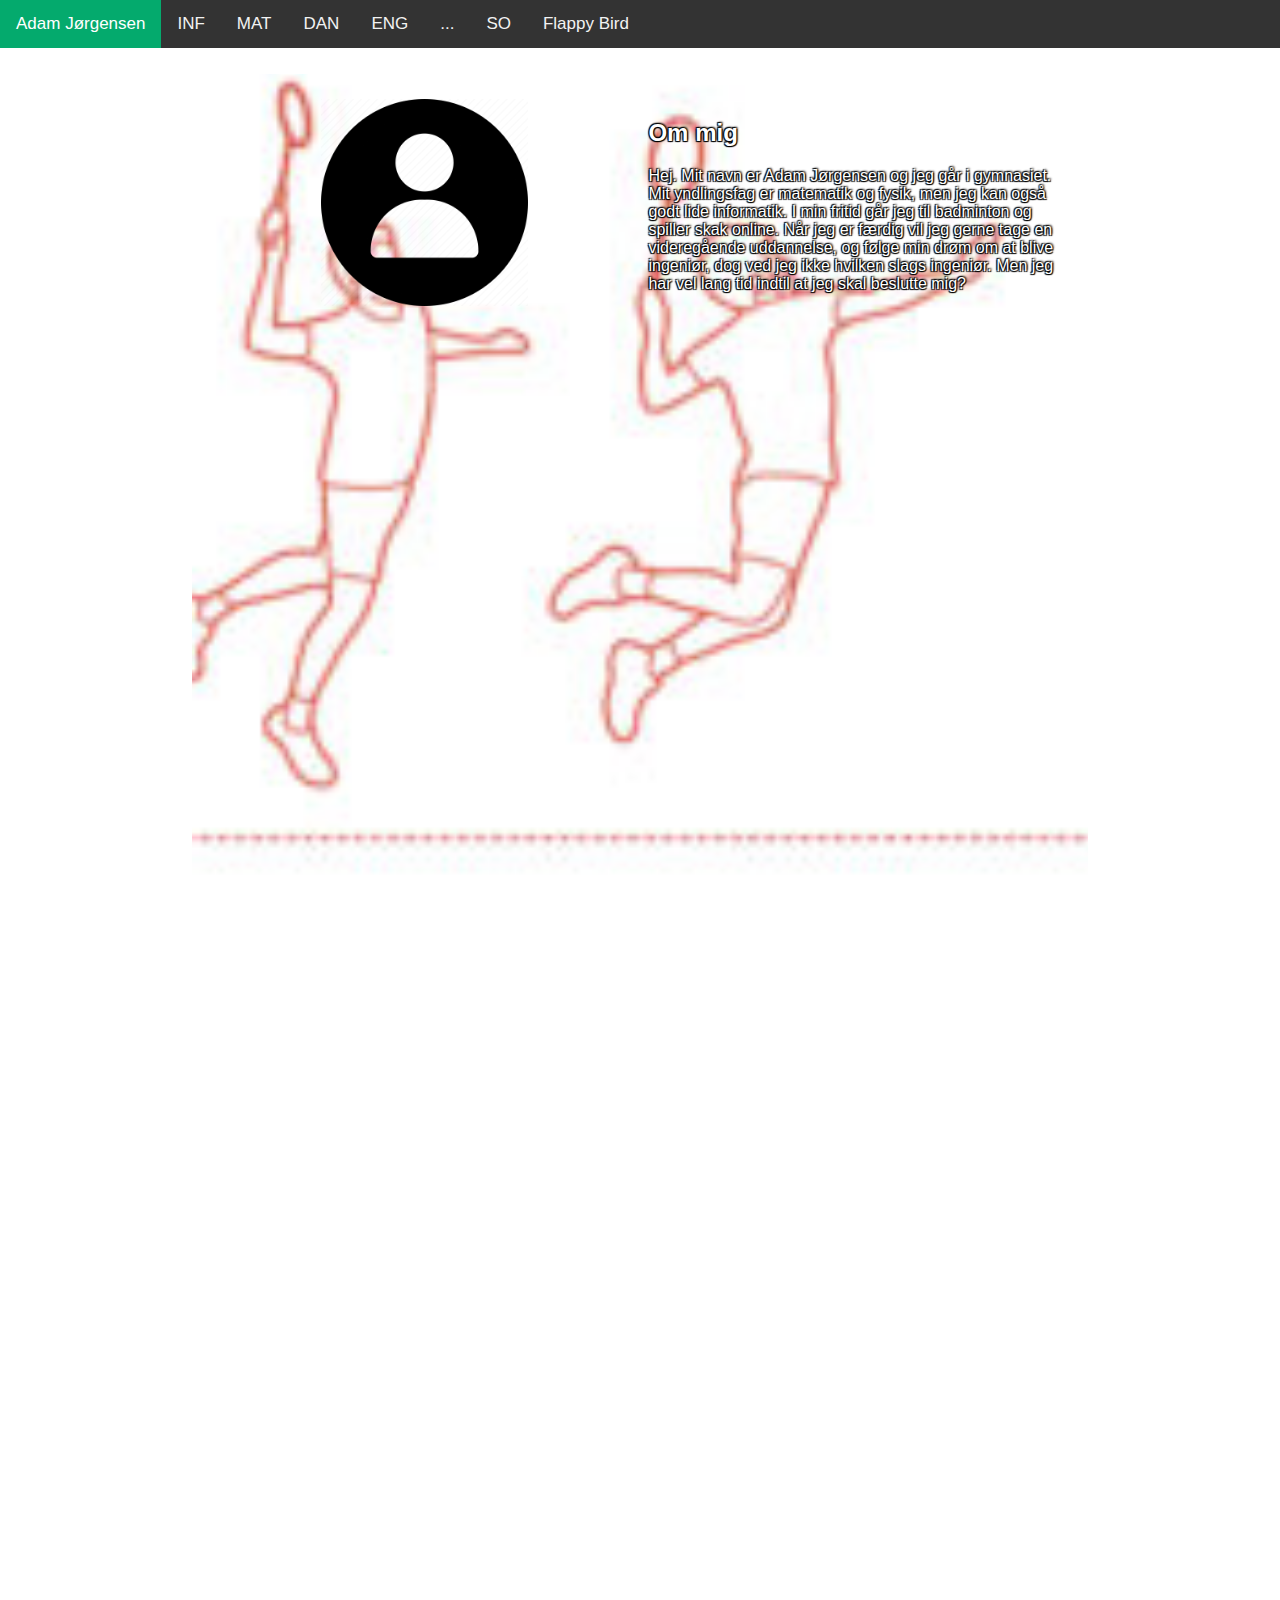
<file: index.html>
<!DOCTYPE html>
<html>
    <head>
        <title>Adam Jørgensens Logbog</title>
        <meta charset="UTF-8">
        <meta name="viewport" content="width=device-width, initial-scale=1">
        <link rel="stylesheet" href="https://cdnjs.cloudflare.com/ajax/libs/font-awesome/4.7.0/css/font-awesome.min.css">
        <link rel="stylesheet" href="style.css"></link>
    </head>

    <!-- Banner HTML 
    <div class="banner">
        <h1>Adam Jørgensen</h1>
    </div> -->

    <body>
        <!-- Navigation bar HTML -->
        <div class="topnav" id="myTopnav">
            <a href="index.html" class="active">Adam Jørgensen</a>
            <a href="informatik.html">INF</a>
            <a href="matematik.html">MAT</a>
            <a href="dansk.html">DAN</a>
            <a href="engelsk.html">ENG</a>
            <a href="dotdotdot.html">...</a>
            <a href="so.html">SO</a>
            <a href="flappybird-clone-main/beginnerversion/index.html">Flappy Bird</a>
            <a href="javascript:void(0);" class="icon" onclick="myFunction()">
              <i class="fa fa-bars"></i>
            </a>
        </div>

        <div class="content">
            <div class="element left">
            <img id="profile-picture" src="images/profile.jpg">
            </div>
            <div class="element right">
            <h2>Om mig</h2>
            <p>
                Hej. Mit navn er Adam Jørgensen og jeg går i gymnasiet. 
                Mit yndlingsfag er matematik og fysik, men jeg kan også godt lide informatik.
                I min fritid går jeg til badminton og spiller skak online.
                Når jeg er færdig vil jeg gerne tage en videregående uddannelse,
                og følge min drøm om at blive ingeniør, dog ved jeg ikke hvilken slags ingeniør.
                Men jeg har vel lang tid indtil at jeg skal beslutte mig?
            </p>
            </div>
        </div>
        

        <script src="script.js"></script>
    </body>
</html>
</file>
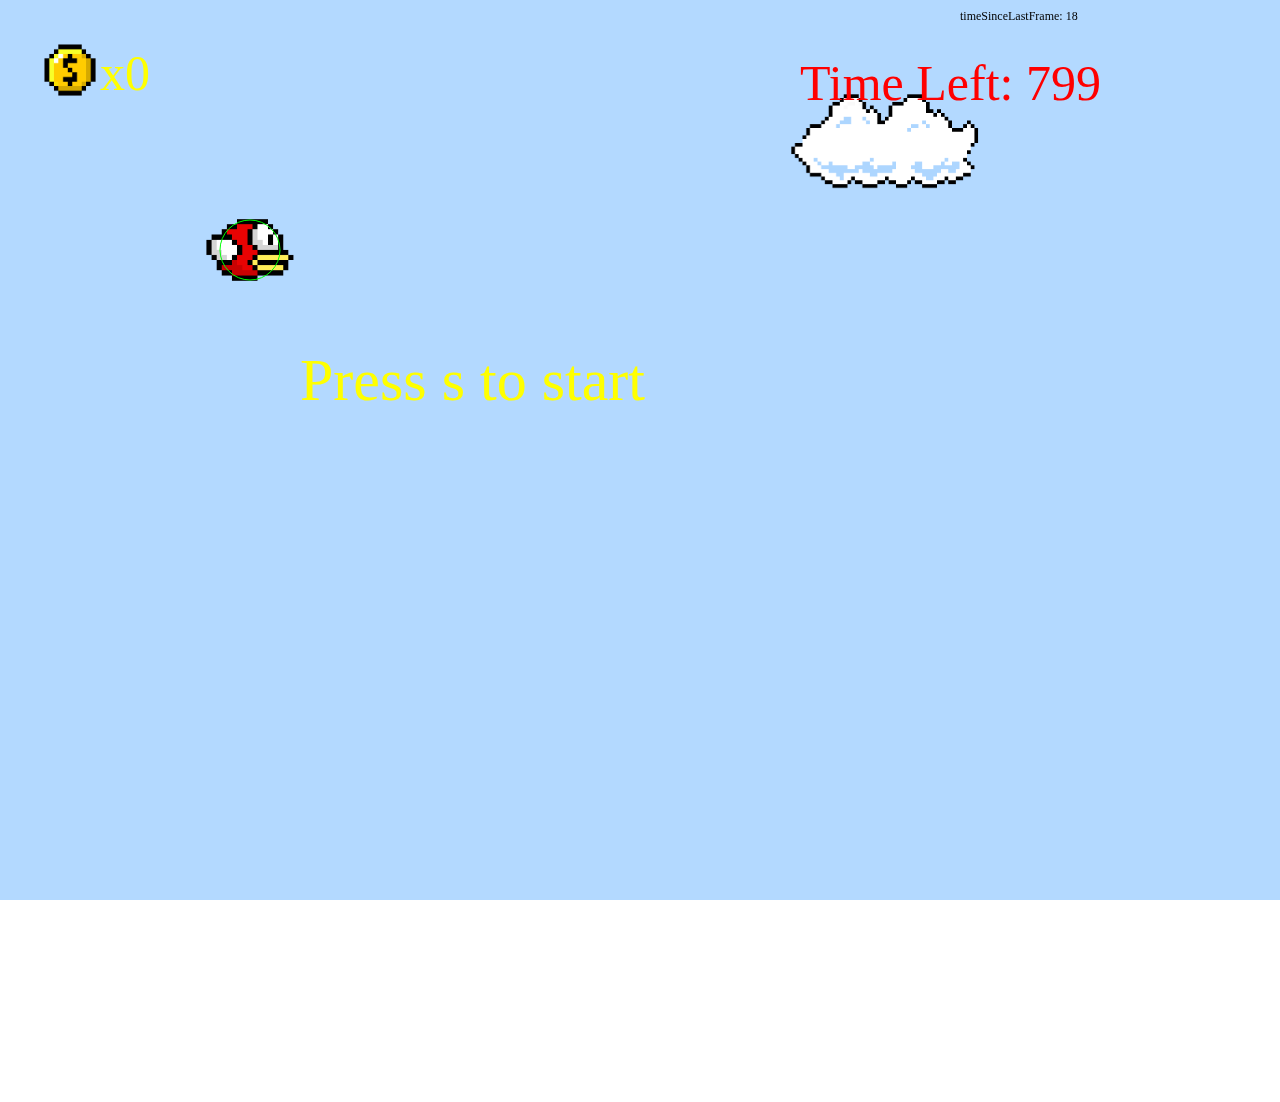
<file: flappybird-clone-main/beginnerversion/index.html>
<!DOCTYPE html>
<html>
    <head>
        <title>Flappy Bird Beginner Version</title>
        <meta charset="UTF-8">
        <link rel="stylesheet" href="../assets/style.css">
    </head>
    <body>
        <script src="../assets/helpers.js"></script>
        <script src="input.js"></script>
        <script src="setup.js"></script>  
        <script src="update.js"></script>   
        
        <a href="../../index.html">Tilbage</a>
    </body>
</html>
</file>
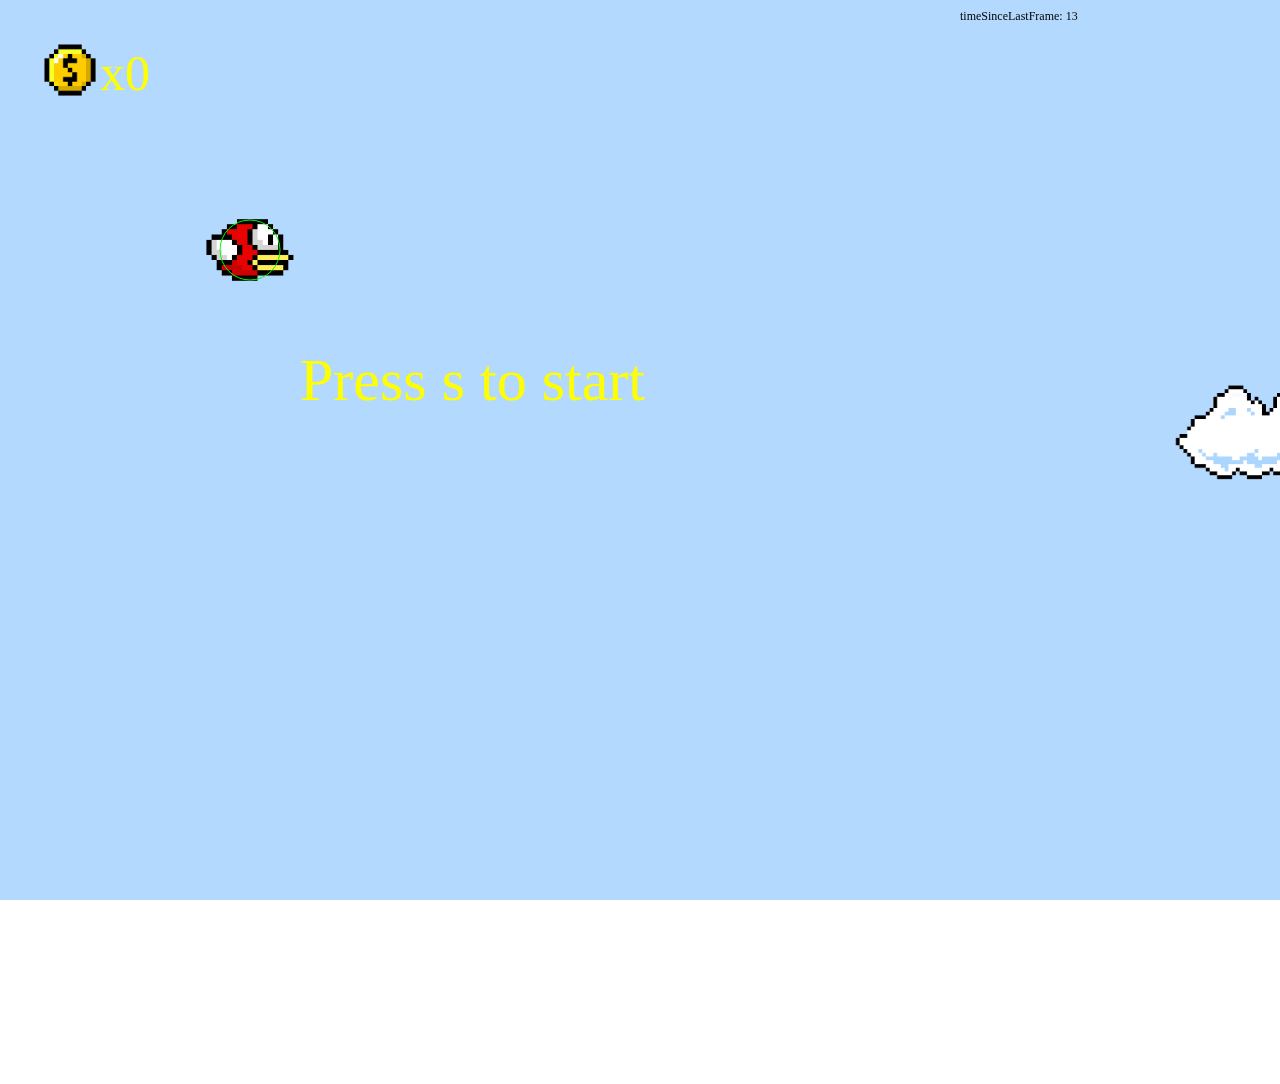
<file: flappybird-clone-main/intermediateversion/index.html>
<!DOCTYPE html>
<html>
    <head>
        <title>Flappy Bird Intermediate Version</title>
        <meta charset="UTF-8"> 
        <link rel="stylesheet" href="../assets/style.css">
    </head>
    <body>
        <script src="../assets/helpers.js"></script>
        <script src="gameobject.js"></script>
        <script src="cloud.js"></script>
        <script src="fireball.js"></script>
        <script src="coin.js"></script>
        <script src="textobject.js"></script>
        <script src="score.js"></script>
        <script src="bird.js"></script>
        <script src="input.js"></script>
        <script src="setup.js"></script>
        <script src="update.js"></script>

        
    </body>
</html>
</file>
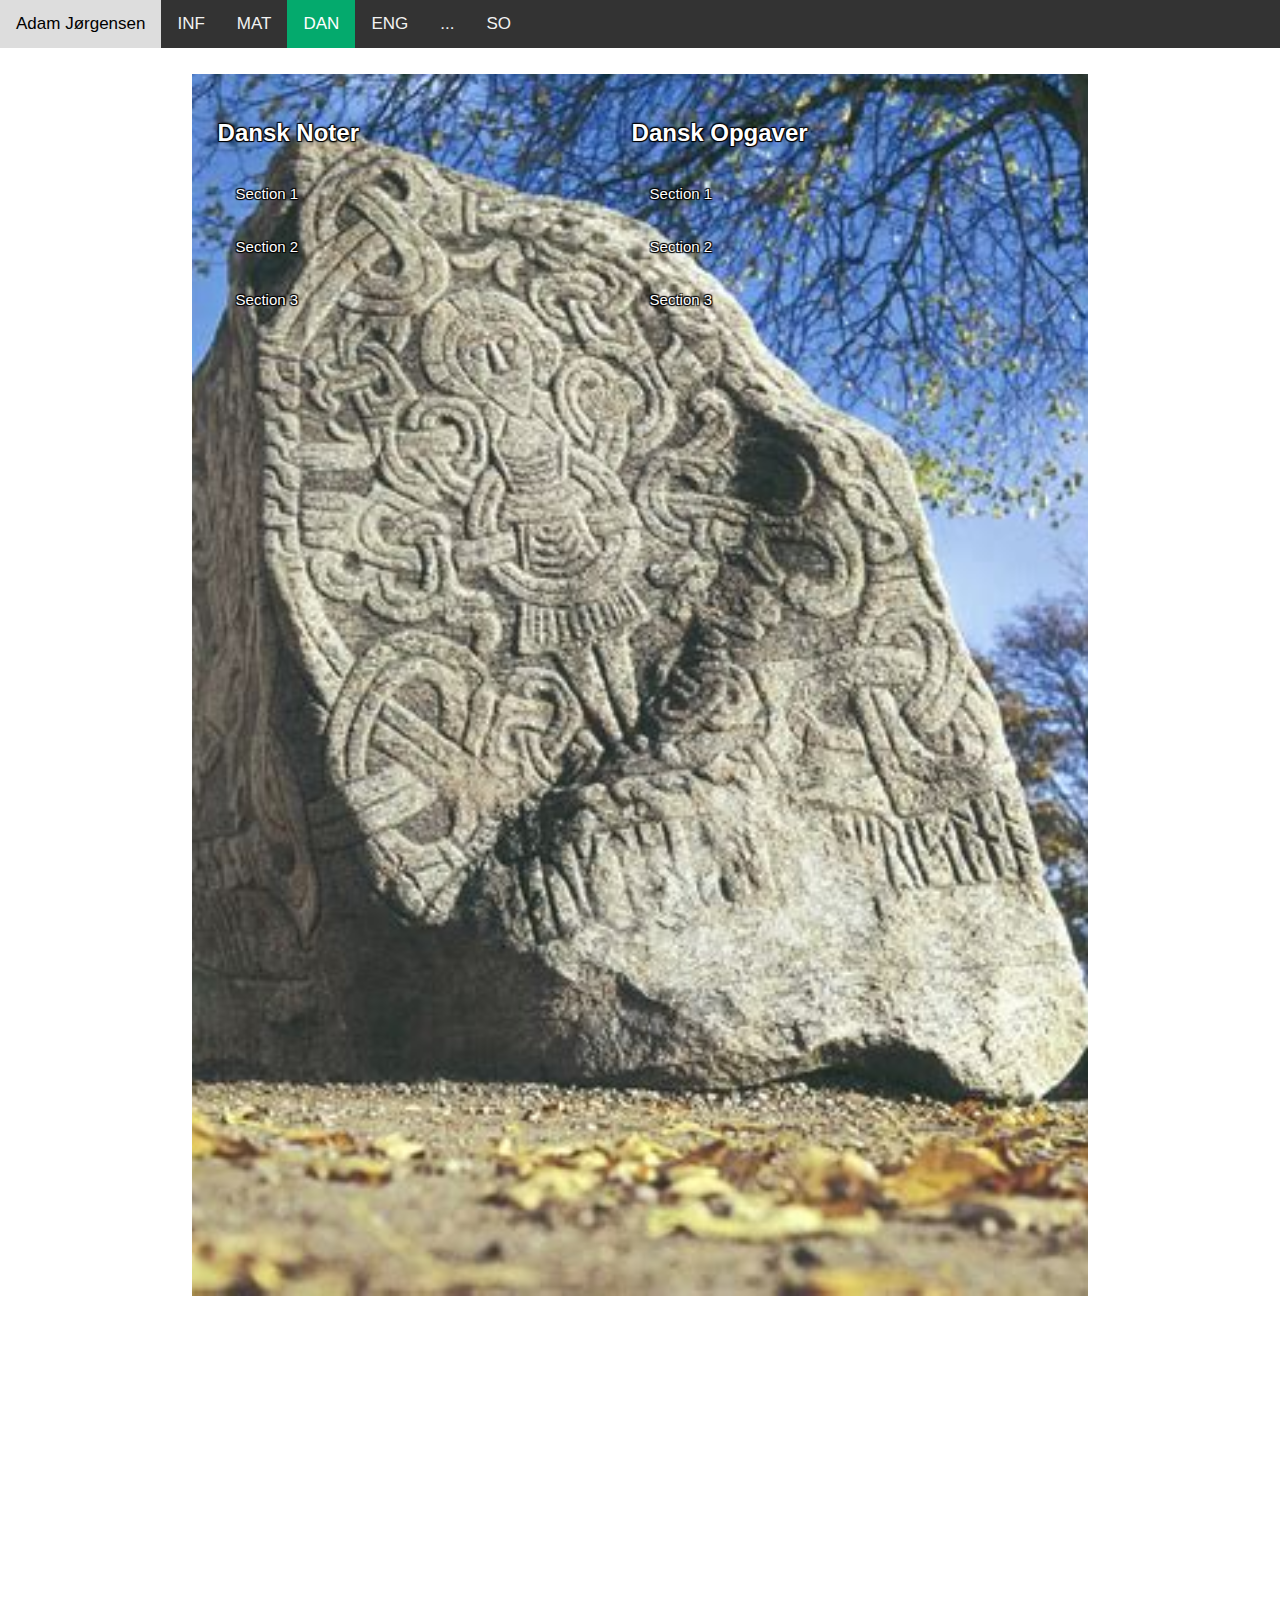
<file: dansk.html>
<!DOCTYPE html>
<html>
    <head>
        <title>Adam Jørgensens Logbog</title>
        <meta charset="UTF-8">
        <meta name="viewport" content="width=device-width, initial-scale=1">
        <link rel="stylesheet" href="https://cdnjs.cloudflare.com/ajax/libs/font-awesome/4.7.0/css/font-awesome.min.css">
        <link rel="stylesheet" href="style.css"></link>
    </head>
    <body>
        <!-- Navigation bar HTML -->
        <div class="topnav" id="myTopnav">
            <a href="index.html">Adam Jørgensen</a>
            <a href="informatik.html">INF</a>
            <a href="matematik.html">MAT</a>
            <a href="dansk.html" class="active">DAN</a>
            <a href="engelsk.html">ENG</a>
            <a href="dotdotdot.html">...</a>
            <a href="so.html">SO</a>
            <a href="javascript:void(0);" class="icon" onclick="myFunction()">
              <i class="fa fa-bars"></i>
            </a>
        </div>

        <!-- Accordion HTML -->
        <div class="content" id="dansk">
            <div class="element left">
                <h2>Dansk Noter</h2>
                <button class="accordion">Section 1</button>
                <div class="panel">
                <p>Lorem ipsum dolor sit amet, consectetur adipisicing elit, sed do eiusmod tempor incididunt ut labore et dolore magna aliqua. Ut enim ad minim veniam, quis nostrud exercitation ullamco laboris nisi ut aliquip ex ea commodo consequat.</p>
                </div>

                <button class="accordion">Section 2</button>
                <div class="panel">
                <p>Lorem ipsum dolor sit amet, consectetur adipisicing elit, sed do eiusmod tempor incididunt ut labore et dolore magna aliqua. Ut enim ad minim veniam, quis nostrud exercitation ullamco laboris nisi ut aliquip ex ea commodo consequat.</p>
                </div>

                <button class="accordion">Section 3</button>
                <div class="panel">
                <p>Lorem ipsum dolor sit amet, consectetur adipisicing elit, sed do eiusmod tempor incididunt ut labore et dolore magna aliqua. Ut enim ad minim veniam, quis nostrud exercitation ullamco laboris nisi ut aliquip ex ea commodo consequat.</p>
                </div>
            </div>

            <div class="element left">
                <h2>Dansk Opgaver</h2>
                <button class="accordion">Section 1</button>
                <div class="panel">
                <p>Lorem ipsum dolor sit amet, consectetur adipisicing elit, sed do eiusmod tempor incididunt ut labore et dolore magna aliqua. Ut enim ad minim veniam, quis nostrud exercitation ullamco laboris nisi ut aliquip ex ea commodo consequat.</p>
                </div>

                <button class="accordion">Section 2</button>
                <div class="panel">
                <p>Lorem ipsum dolor sit amet, consectetur adipisicing elit, sed do eiusmod tempor incididunt ut labore et dolore magna aliqua. Ut enim ad minim veniam, quis nostrud exercitation ullamco laboris nisi ut aliquip ex ea commodo consequat.</p>
                </div>

                <button class="accordion">Section 3</button>
                <div class="panel">
                <p>Lorem ipsum dolor sit amet, consectetur adipisicing elit, sed do eiusmod tempor incididunt ut labore et dolore magna aliqua. Ut enim ad minim veniam, quis nostrud exercitation ullamco laboris nisi ut aliquip ex ea commodo consequat.</p>
                </div>
            </div>

        </div>
        <script src="script.js"></script>
    </body>
</html>
</file>
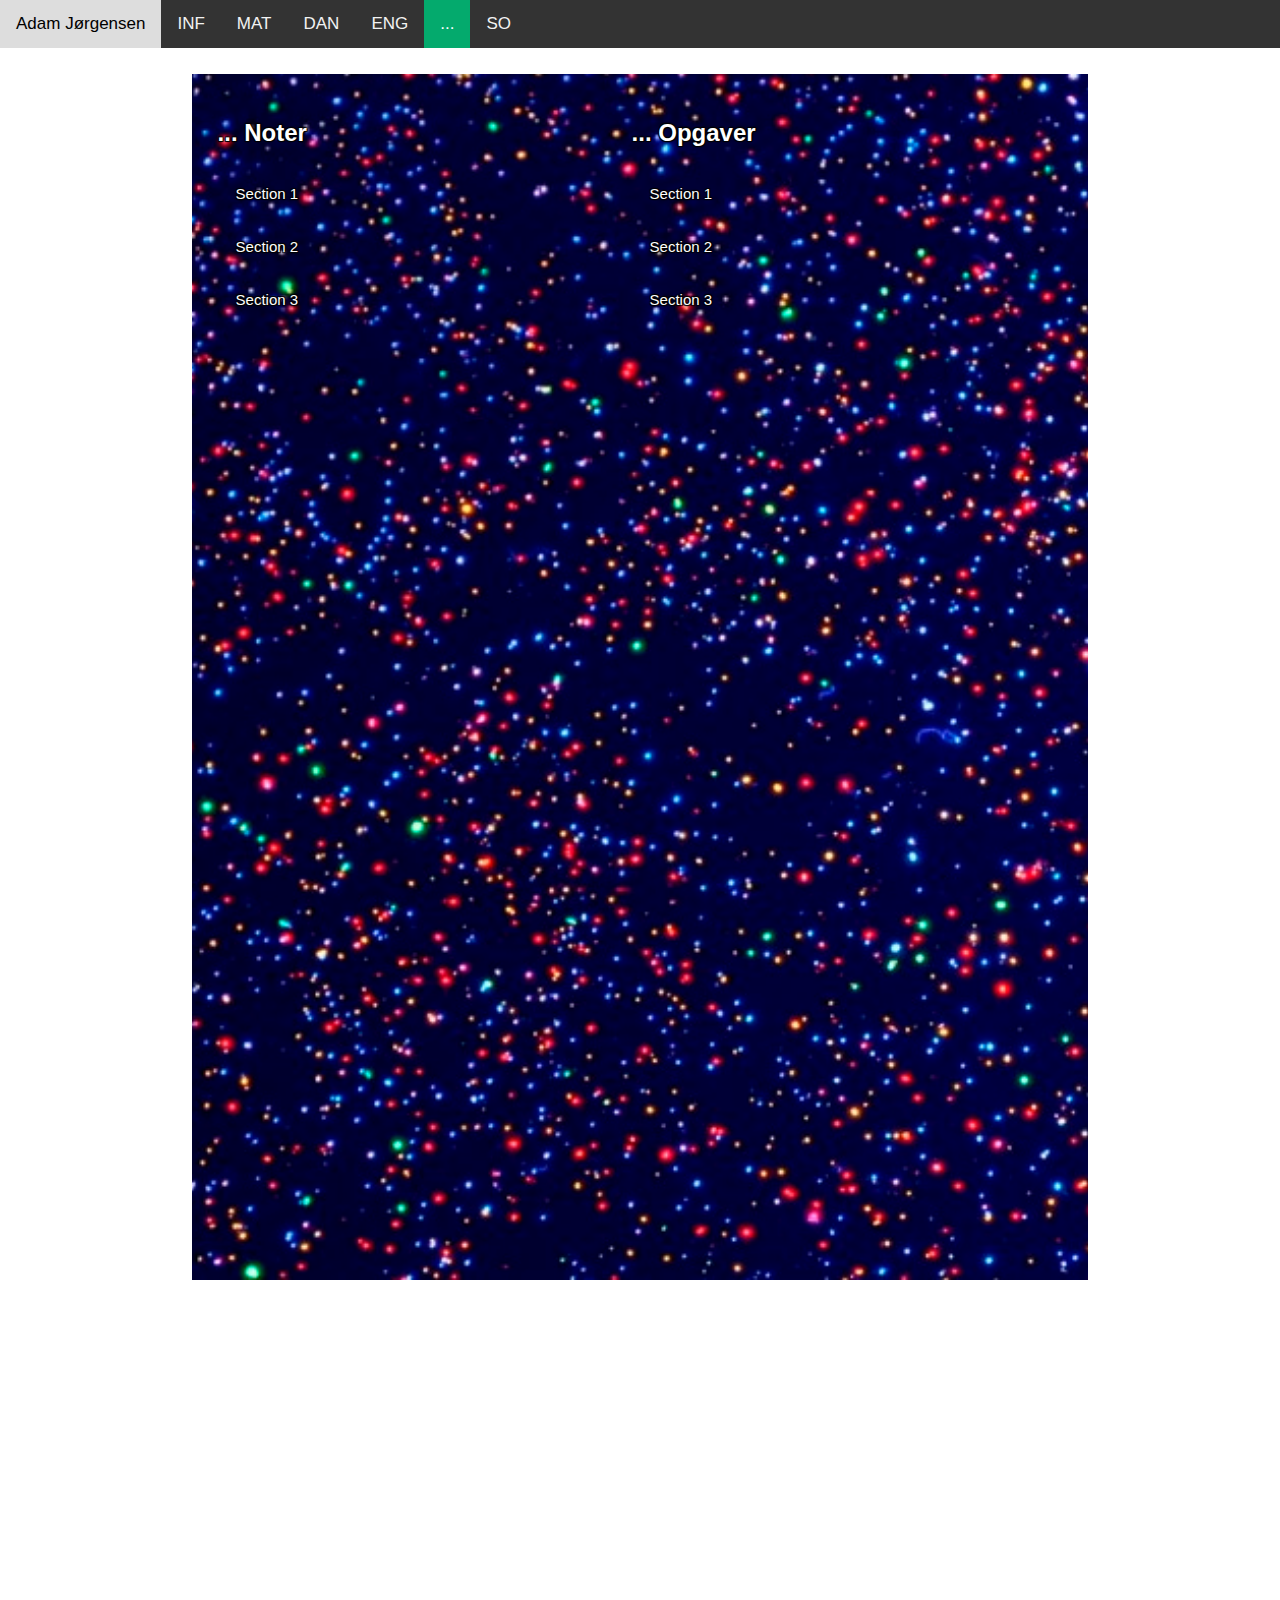
<file: dotdotdot.html>
<!DOCTYPE html>
<html>
    <head>
        <title>Adam Jørgensens Logbog</title>
        <meta charset="UTF-8">
        <meta name="viewport" content="width=device-width, initial-scale=1">
        <link rel="stylesheet" href="https://cdnjs.cloudflare.com/ajax/libs/font-awesome/4.7.0/css/font-awesome.min.css">
        <link rel="stylesheet" href="style.css"></link>
    </head>
    <body>
        <!-- Navigation bar HTML -->
        <div class="topnav" id="myTopnav">
            <a href="index.html">Adam Jørgensen</a>
            <a href="informatik.html">INF</a>
            <a href="matematik.html">MAT</a>
            <a href="dansk.html">DAN</a>
            <a href="engelsk.html">ENG</a>
            <a href="dotdotdot.html" class="active">...</a>
            <a href="so.html">SO</a>
            <a href="javascript:void(0);" class="icon" onclick="myFunction()">
              <i class="fa fa-bars"></i>
            </a>
        </div>

        <!-- Accordion HTML -->
        <div class="content" id="dotdotdot">
            <div class="element left">
                <h2>... Noter</h2>
                <button class="accordion">Section 1</button>
                <div class="panel">
                <p>Lorem ipsum dolor sit amet, consectetur adipisicing elit, sed do eiusmod tempor incididunt ut labore et dolore magna aliqua. Ut enim ad minim veniam, quis nostrud exercitation ullamco laboris nisi ut aliquip ex ea commodo consequat.</p>
                </div>

                <button class="accordion">Section 2</button>
                <div class="panel">
                <p>Lorem ipsum dolor sit amet, consectetur adipisicing elit, sed do eiusmod tempor incididunt ut labore et dolore magna aliqua. Ut enim ad minim veniam, quis nostrud exercitation ullamco laboris nisi ut aliquip ex ea commodo consequat.</p>
                </div>

                <button class="accordion">Section 3</button>
                <div class="panel">
                <p>Lorem ipsum dolor sit amet, consectetur adipisicing elit, sed do eiusmod tempor incididunt ut labore et dolore magna aliqua. Ut enim ad minim veniam, quis nostrud exercitation ullamco laboris nisi ut aliquip ex ea commodo consequat.</p>
                </div>
            </div>

            <div class="element left">
                <h2>... Opgaver</h2>
                <button class="accordion">Section 1</button>
                <div class="panel">
                <p>Lorem ipsum dolor sit amet, consectetur adipisicing elit, sed do eiusmod tempor incididunt ut labore et dolore magna aliqua. Ut enim ad minim veniam, quis nostrud exercitation ullamco laboris nisi ut aliquip ex ea commodo consequat.</p>
                </div>

                <button class="accordion">Section 2</button>
                <div class="panel">
                <p>Lorem ipsum dolor sit amet, consectetur adipisicing elit, sed do eiusmod tempor incididunt ut labore et dolore magna aliqua. Ut enim ad minim veniam, quis nostrud exercitation ullamco laboris nisi ut aliquip ex ea commodo consequat.</p>
                </div>

                <button class="accordion">Section 3</button>
                <div class="panel">
                <p>Lorem ipsum dolor sit amet, consectetur adipisicing elit, sed do eiusmod tempor incididunt ut labore et dolore magna aliqua. Ut enim ad minim veniam, quis nostrud exercitation ullamco laboris nisi ut aliquip ex ea commodo consequat.</p>
                </div>
            </div>

        </div>
        <script src="script.js"></script>
    </body>
</html>
</file>
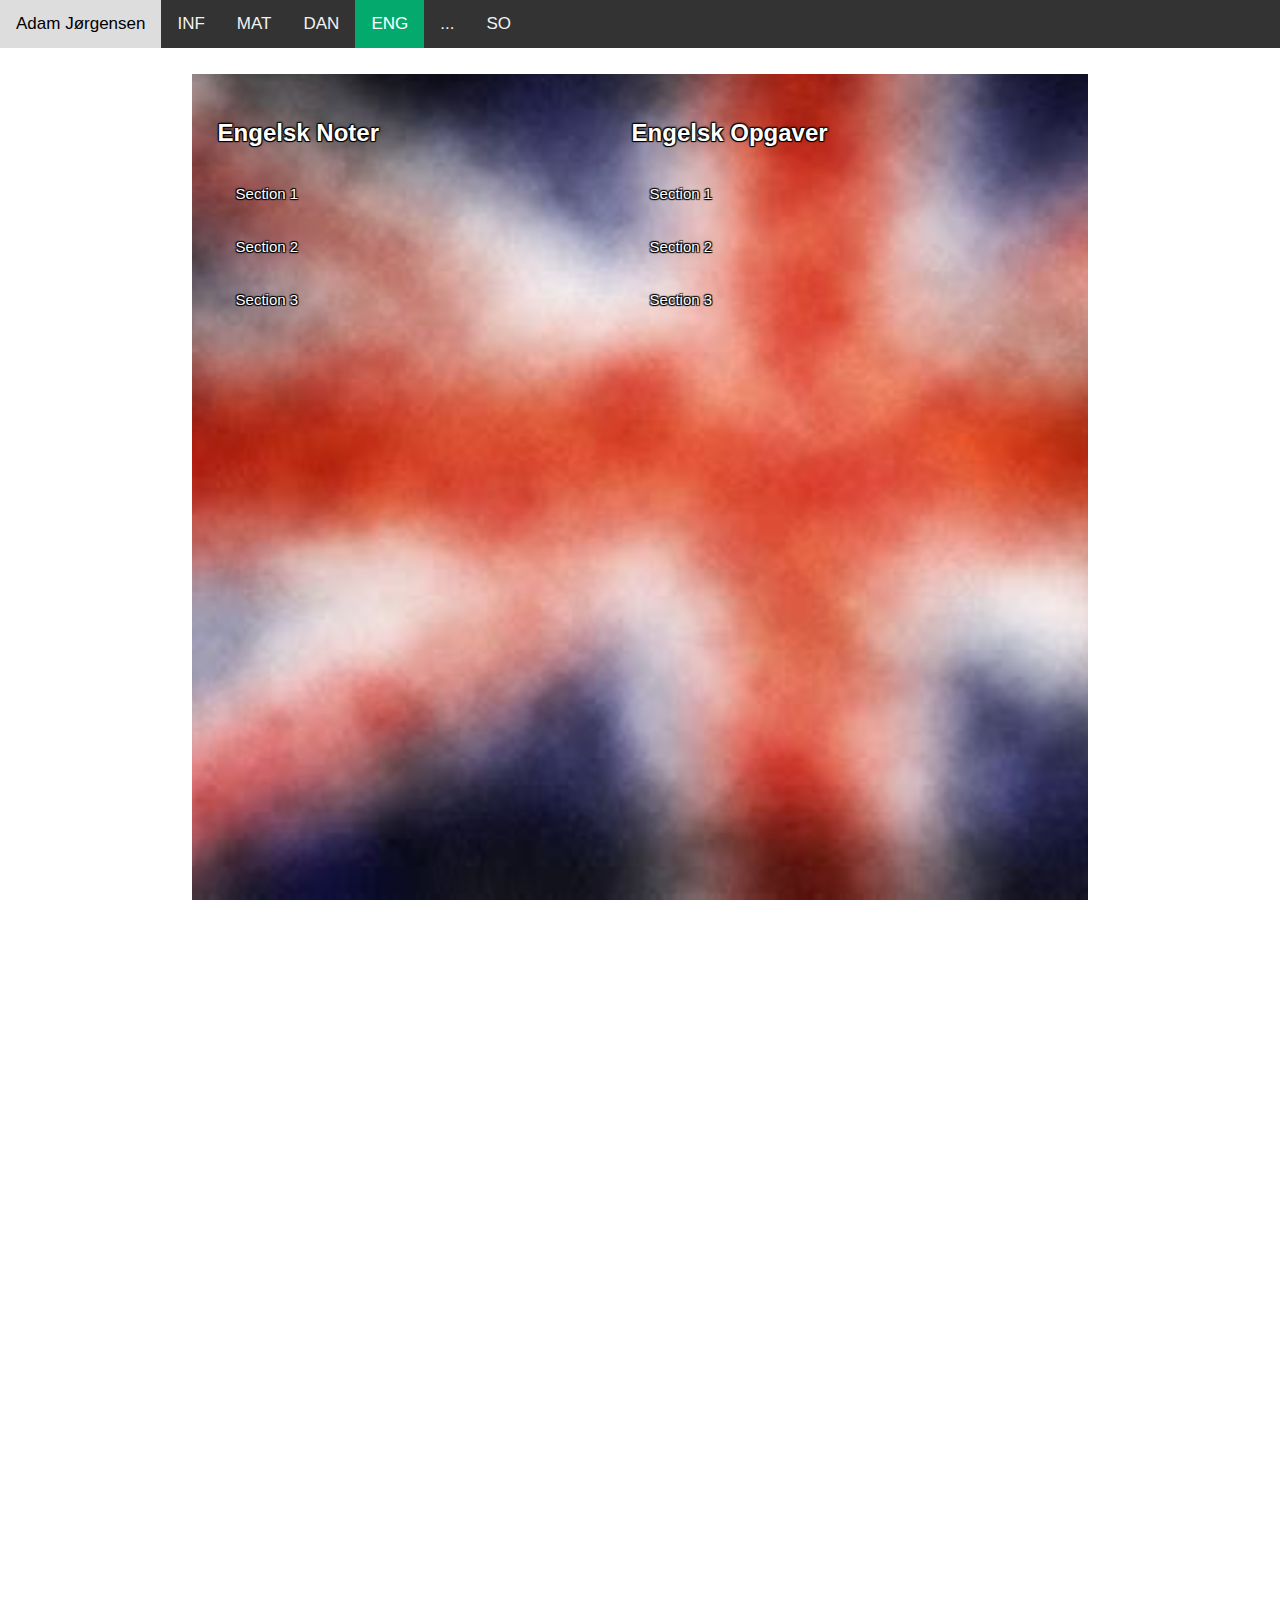
<file: engelsk.html>
<!DOCTYPE html>
<html>
    <head>
        <title>Adam Jørgensens Logbog</title>
        <meta charset="UTF-8">
        <meta name="viewport" content="width=device-width, initial-scale=1">
        <link rel="stylesheet" href="https://cdnjs.cloudflare.com/ajax/libs/font-awesome/4.7.0/css/font-awesome.min.css">
        <link rel="stylesheet" href="style.css"></link>
    </head>
    <body>
        <!-- Navigation bar HTML -->
        <div class="topnav" id="myTopnav">
            <a href="index.html">Adam Jørgensen</a>
            <a href="informatik.html">INF</a>
            <a href="matematik.html">MAT</a>
            <a href="dansk.html">DAN</a>
            <a href="engelsk.html" class="active">ENG</a>
            <a href="dotdotdot.html">...</a>
            <a href="so.html">SO</a>
            <a href="javascript:void(0);" class="icon" onclick="myFunction()">
              <i class="fa fa-bars"></i>
            </a>
        </div>

        <!-- Accordion HTML -->
        <div class="content" id="engelsk">
            <div class="element left">
                <h2>Engelsk Noter</h2>
                <button class="accordion">Section 1</button>
                <div class="panel">
                <p>Lorem ipsum dolor sit amet, consectetur adipisicing elit, sed do eiusmod tempor incididunt ut labore et dolore magna aliqua. Ut enim ad minim veniam, quis nostrud exercitation ullamco laboris nisi ut aliquip ex ea commodo consequat.</p>
                </div>

                <button class="accordion">Section 2</button>
                <div class="panel">
                <p>Lorem ipsum dolor sit amet, consectetur adipisicing elit, sed do eiusmod tempor incididunt ut labore et dolore magna aliqua. Ut enim ad minim veniam, quis nostrud exercitation ullamco laboris nisi ut aliquip ex ea commodo consequat.</p>
                </div>

                <button class="accordion">Section 3</button>
                <div class="panel">
                <p>Lorem ipsum dolor sit amet, consectetur adipisicing elit, sed do eiusmod tempor incididunt ut labore et dolore magna aliqua. Ut enim ad minim veniam, quis nostrud exercitation ullamco laboris nisi ut aliquip ex ea commodo consequat.</p>
                </div>
            </div>

            <div class="element left">
                <h2>Engelsk Opgaver</h2>
                <button class="accordion">Section 1</button>
                <div class="panel">
                <p>Lorem ipsum dolor sit amet, consectetur adipisicing elit, sed do eiusmod tempor incididunt ut labore et dolore magna aliqua. Ut enim ad minim veniam, quis nostrud exercitation ullamco laboris nisi ut aliquip ex ea commodo consequat.</p>
                </div>

                <button class="accordion">Section 2</button>
                <div class="panel">
                <p>Lorem ipsum dolor sit amet, consectetur adipisicing elit, sed do eiusmod tempor incididunt ut labore et dolore magna aliqua. Ut enim ad minim veniam, quis nostrud exercitation ullamco laboris nisi ut aliquip ex ea commodo consequat.</p>
                </div>

                <button class="accordion">Section 3</button>
                <div class="panel">
                <p>Lorem ipsum dolor sit amet, consectetur adipisicing elit, sed do eiusmod tempor incididunt ut labore et dolore magna aliqua. Ut enim ad minim veniam, quis nostrud exercitation ullamco laboris nisi ut aliquip ex ea commodo consequat.</p>
                </div>
            </div>

        </div>
        <script src="script.js"></script>
    </body>
</html>
</file>
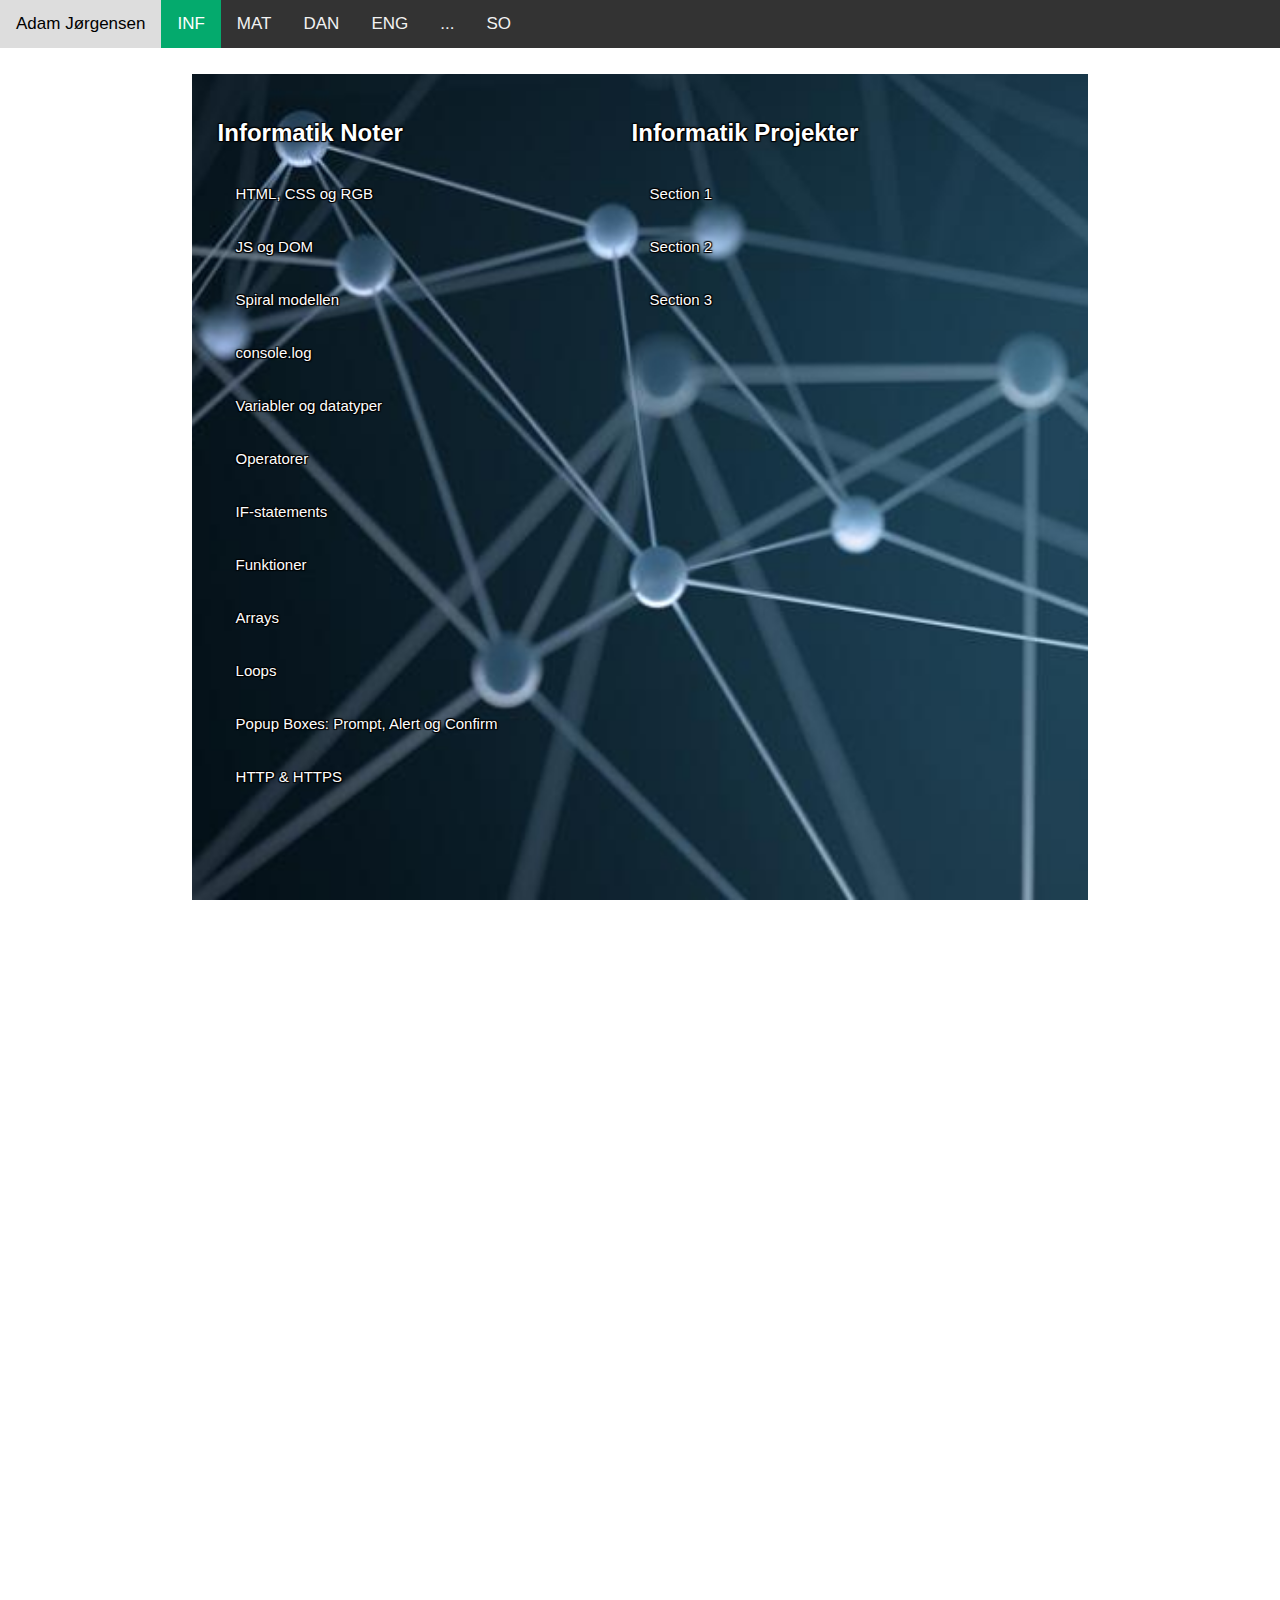
<file: informatik.html>
<!DOCTYPE html>
<html>
    <head>
        <title>Adam Jørgensens Logbog</title>
        <meta charset="UTF-8">
        <meta name="viewport" content="width=device-width, initial-scale=1">
        <link rel="stylesheet" href="https://cdnjs.cloudflare.com/ajax/libs/font-awesome/4.7.0/css/font-awesome.min.css">
        <link rel="stylesheet" href="style.css"></link>
    </head>
    <body>
        <!-- Navigation bar HTML -->
        <div class="topnav" id="myTopnav">
            <a href="index.html">Adam Jørgensen</a>
            <a href="informatik.html" class="active">INF</a>
            <a href="matematik.html">MAT</a>
            <a href="dansk.html">DAN</a>
            <a href="engelsk.html">ENG</a>
            <a href="dotdotdot.html">...</a>
            <a href="so.html">SO</a>
            <a href="javascript:void(0);" class="icon" onclick="myFunction()">
              <i class="fa fa-bars"></i>
            </a>
        </div>

        <!-- Accordion HTML -->
        <div class="content" id="informatik">
            <div class="element left">
                <h2>Informatik Noter</h2>

                <!-- Note-knap start -->
                <button class="accordion">HTML, CSS og RGB</button>
                <div class="panel">
                <p>
                    HTML er til at definere indholdet på en hjemmeside.
                    <br>
                    https://www.w3schools.com/html/html_intro.asp
                    <br><br>
                    CSS bruges til at beskrive hvordan man ønsker indholdet af HTML præsenteret, f.eks. i en browser, inklusivt farver, layout og skrifttypen.
                    <br>
                    https://www.w3schools.com/css/default.asp
                    <br><br>
                    RGB står for rød, grøn, blå (red, green, blue). Ved at blande disse farver kan du få lige den farve du ønsker.
                    <br>
                    https://www.w3schools.com/colors/colors_rgb.asp
                </p>
                </div>
                <!-- Note-knap slut-->

                <button class="accordion">JS og DOM</button>
                <div class="panel">
                <p>
                    JS (Javascript) er det mest brugte kodeprogram.
                    <br>
                    https://www.w3schools.com/js/default.asp
                    <br><br>
                    DOM (Document Object Model) er en model som browseren laver, når en hjemmeside bliver loaded, for at vide hvordan hjemmesidn ser ud.
                    <br>
                    https://www.w3schools.com/js/js_htmldom.asp
                </p>
                </div>

                <button class="accordion">Spiral modellen</button>
                <div class="panel">
                <p>
                    Assessfasen:
                    <br>
                    Assessfasen er en vurderingsfase. Du vurderer hvad du vil lave, hvem det skal beregnes sig til og hvorfor de har brug for det.
                    <br><br>
                    Designfasen: 
                    <br>
                    Her designer du din hjemmeside. Dvs. hvordan skal hjemmesiden se ud, hvor har man menuen henne, hvor let tilgængeligt skal alting være?
                    <br><br>
                    Buildfasen:
                    <br>
                    I denne fase laver du en prototype af dit produkt/hjemmesiden. Herefter kan du få noogen til at teste dit produkt og give dig feedback.
                    <br><br><br>
                    Når du er færdig med buildfasen tager du og kører procedyren igennem flere gange indtil at dine testperoner ikke kan finde flere "fejl" og du selv er tilfreds.
               </p>
                </div>
                
                <button class="accordion">console.log</button>
                <div class="panel">
                <p>
                    Console.log bliver brugt til at sende en besked til consolen. Man bruger typisk console.log til tests, for at se om tingene virker.
                    <br>
                    https://www.w3schools.com/jsref/met_console_log.asp
                </p>
                </div>
                
                <button class="accordion">Variabler og datatyper</button>
                <div class="panel">
                <p>
                    Variabler:
                    <br>
                    Der findes fire variabler, var, let, const og ingenting. Nu til dags bruger man for det meste let og const.
                    <br><br>
                    Hvis noget gælder generalt så brug "const".
                    <br><br>
                    Hvis du tror at variablen kommer til at ændre sig i fremtiden så brug "let"
                    <br>
                    https://www.w3schools.com/js/js_variables.asp
                    <br><br><br>
                    Datatyper:
                    <br>
                    Der findes mange datatyper: byte, short, int, long, float, double, boolean, char, String og mange flere.
                    <br><br>
                    byte: gemmer hele tal fra -128 til 127.
                    <br><br>
                    short: gemmer hele tal fra -32.768 til 32.767.
                    <br><br>
                    int: gemmer hele tal fra ca. -2.1 mia. til ca 2.1 mia.
                    <br><br>
                    long: gemmer hele tal fra ca. 9.2 * 10^-18 til ca. 9.2 * 10^18.
                    <br><br>
                    float: gemmer brøkker, gemmer tilstrækkelig med 6 til 7 decimaler.
                    <br><br>
                    double: gemmer brøkker, gemmer tilstrækkelig med 15 decimaler.
                    <br><br>
                    boolean: gemmer sande eller falske værdier.
                    <br><br>
                    char: gemmer et enkelt tegn eller bogstaver.
                    <br><br>
                    String: gemmer flere tegn eller bogstaer der står mellem citationstegn.
                </p>
                </div>
                
                <button class="accordion">Operatorer</button>
                <div class="panel">
                <p>
                    Der findes mange operatorer. Operatorer er specielle symboler/tegn der bliver brugt til at udføre en handling.
                    https://www.w3schools.com/js/js_operators.asp
                </p>
                </div>
                
                <button class="accordion">IF-statements</button>
                <div class="panel">
                <p>
                    IF-statements bliver brugt hvis du vil have et bestemt udfald på bestemte tidspunkter. Du får altså programmet til at tjekke om noget er rigtigt eller forkert og derefter kommer programmet med et udfald.
                    <br>
                    F.eks. Du vil have et "Godmorgen" hvis klokken er inden 10 og et "Goddag", hvis klokken er efter 10. Programmet vil tjekke om klokken er efter 10. Hvis den er det, så får du et "Goddag" som udfald, mens hvis klokken ikke er efter 10 så får du et "Godmorgen" udfald
                </p>
                </div>
                
                <button class="accordion">Funktioner</button>
                <div class="panel">
                <p> En funktion er en "beholder" til en blok af kode. Funktioner hjælper os bl.a. med at undgå repetition, men en enkel funktion kan afvikles flere gange, og med at opdele koden i komponenter og dermed gøre vores kodebase mere overskueligt.
                    <br>
                    https://www.w3schools.com/js/js_functions.asp
                </p>
                </div>
                
                <button class="accordion">Arrays</button>
                <div class="panel">
                <p>
                    Arrys er en enkel variabel som kan holde på mange værdier. Dette er meget praktisk hvis du skal gemme på flere hundrede værdier.
                    <br>
                    https://www.w3schools.com/js/js_arrays.asp
                </p>
                </div>
                
                <button class="accordion">Loops</button>
                <div class="panel">
                <p>
                    Der findes forskellige slags loops, men loops funktioner er generelt bare at køre den samme blok kode igen og igen og igen...
                    https://www.w3schools.com/js/js_loop_for.asp
                </p>
                </div>
                
                 <button class="accordion">Popup Boxes: Prompt, Alert og Confirm</button>
                <div class="panel">
                <p>
                    Der er 3 former for Popup boxes: Prompt, Alert og Confirm
                    https://www.w3schools.com/js/js_popup.asp
                    <br><br>
                    Promt:
                    <br>
                    Promt bliver brugt når en bruger skal indtaste en værdi inden at de fortsætter.
                    <br>
                    F.eks.: https://www.w3schools.com/js/tryit.asp?filename=tryjs_prompt
                    <br><br>
                    Alert:
                    <br>
                    Alert bliver brugt når du vil være sikker på at brugeren modtager informationen.
                    <br>
                    F.eks.: https://www.w3schools.com/js/tryit.asp?filename=tryjs_alert
                    <br><br>
                    Confirm:
                    <br>
                    Confirm bliver brugt når du vil have en bruger til at acceptere eller at bekræfte noget.
                    <br>
                    F.eks.: https://www.w3schools.com/js/tryit.asp?filename=tryjs_confirm
                </p>
                    
                </div>
                 <button class="accordion">HTTP & HTTPS</button>
                <div class="panel">
                <p>
                    HTTP:
                    <br>
                    HTTP bliver bruges til komunikation mellem en bruger og en server.
                    <br><br>
                    HTTPS:
                    <br>
                    HTTPS bliver også brugt til at komunikere mellem en server og en bruger. Den eneste forskel på HTTP og HTTPS er at HTTPS er en krypteret version af HTTP, dvs. at en brugers beskeder er meget mere sikre end HTTP. HTTPS bliver brugt på hjemmesider hvor du skal give personlige informationer som CPR-nummer, kortinformationer, adresse m.m.
                    <br>
                    https://www.youtube.com/watch?v=hExRDVZHhig
                </p>
            </div>
          </div>

            <div class="element left">
                <h2>Informatik Projekter</h2>
                <button class="accordion">Section 1</button>
                <div class="panel">
                <a href="Regnskab.html">Regnskabs projekt<a>
                </div>

                <button class="accordion">Section 2</button>
                <div class="panel">
                <p>Lorem ipsum dolor sit amet, consectetur adipisicing elit, sed do eiusmod tempor incididunt ut labore et dolore magna aliqua. Ut enim ad minim veniam, quis nostrud exercitation ullamco laboris nisi ut aliquip ex ea commodo consequat.</p>
                </div>

                <button class="accordion">Section 3</button>
                <div class="panel">
                <p>Lorem ipsum dolor sit amet, consectetur adipisicing elit, sed do eiusmod tempor incididunt ut labore et dolore magna aliqua. Ut enim ad minim veniam, quis nostrud exercitation ullamco laboris nisi ut aliquip ex ea commodo consequat.</p>
                </div>
            </div>

        </div>
        <script src="script.js"></script>
    </body>
</html>
</file>
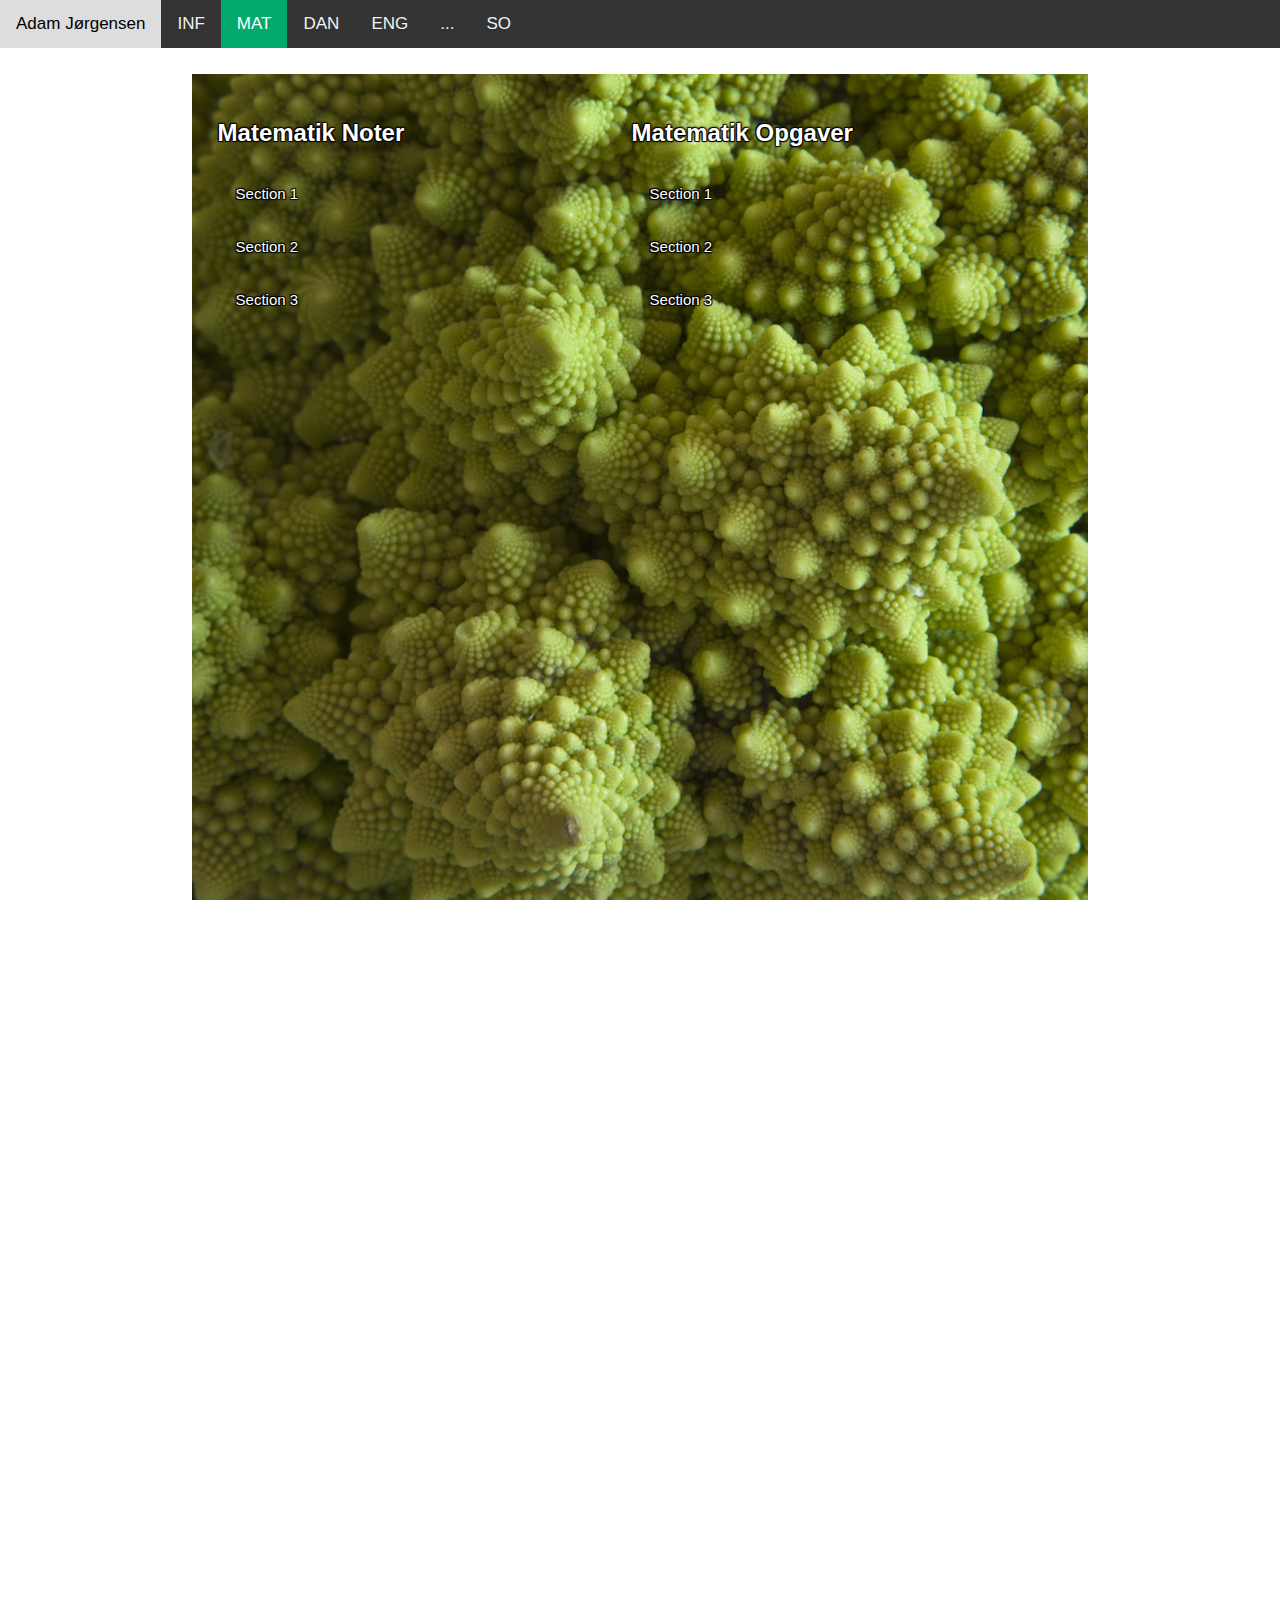
<file: matematik.html>
<!DOCTYPE html>
<html>
    <head>
        <title>Adam Jørgensens Logbog</title>
        <meta charset="UTF-8">
        <meta name="viewport" content="width=device-width, initial-scale=1">
        <link rel="stylesheet" href="https://cdnjs.cloudflare.com/ajax/libs/font-awesome/4.7.0/css/font-awesome.min.css">
        <link rel="stylesheet" href="style.css"></link>
    </head>
    <body>
        <!-- Navigation bar HTML -->
        <div class="topnav" id="myTopnav">
            <a href="index.html">Adam Jørgensen</a>
            <a href="informatik.html">INF</a>
            <a href="matematik.html" class="active">MAT</a>
            <a href="dansk.html">DAN</a>
            <a href="engelsk.html">ENG</a>
            <a href="dotdotdot.html">...</a>
            <a href="so.html">SO</a>
            <a href="javascript:void(0);" class="icon" onclick="myFunction()">
              <i class="fa fa-bars"></i>
            </a>
        </div>

        <!-- Accordion HTML -->
        <div class="content" id="matematik">
            <div class="element left">
                <h2>Matematik Noter</h2>
                <button class="accordion">Section 1</button>
                <div class="panel">
                <p>Lorem ipsum dolor sit amet, consectetur adipisicing elit, sed do eiusmod tempor incididunt ut labore et dolore magna aliqua. Ut enim ad minim veniam, quis nostrud exercitation ullamco laboris nisi ut aliquip ex ea commodo consequat.</p>
                </div>

                <button class="accordion">Section 2</button>
                <div class="panel">
                <p>Lorem ipsum dolor sit amet, consectetur adipisicing elit, sed do eiusmod tempor incididunt ut labore et dolore magna aliqua. Ut enim ad minim veniam, quis nostrud exercitation ullamco laboris nisi ut aliquip ex ea commodo consequat.</p>
                </div>

                <button class="accordion">Section 3</button>
                <div class="panel">
                <p>Lorem ipsum dolor sit amet, consectetur adipisicing elit, sed do eiusmod tempor incididunt ut labore et dolore magna aliqua. Ut enim ad minim veniam, quis nostrud exercitation ullamco laboris nisi ut aliquip ex ea commodo consequat.</p>
                </div>
            </div>

            <div class="element left">
                <h2>Matematik Opgaver</h2>
                <button class="accordion">Section 1</button>
                <div class="panel">
                <p>Lorem ipsum dolor sit amet, consectetur adipisicing elit, sed do eiusmod tempor incididunt ut labore et dolore magna aliqua. Ut enim ad minim veniam, quis nostrud exercitation ullamco laboris nisi ut aliquip ex ea commodo consequat.</p>
                </div>

                <button class="accordion">Section 2</button>
                <div class="panel">
                <p>Lorem ipsum dolor sit amet, consectetur adipisicing elit, sed do eiusmod tempor incididunt ut labore et dolore magna aliqua. Ut enim ad minim veniam, quis nostrud exercitation ullamco laboris nisi ut aliquip ex ea commodo consequat.</p>
                </div>

                <button class="accordion">Section 3</button>
                <div class="panel">
                <p>Lorem ipsum dolor sit amet, consectetur adipisicing elit, sed do eiusmod tempor incididunt ut labore et dolore magna aliqua. Ut enim ad minim veniam, quis nostrud exercitation ullamco laboris nisi ut aliquip ex ea commodo consequat.</p>
                </div>
            </div>

        </div>
        <script src="script.js"></script>
    </body>
</html>
</file>
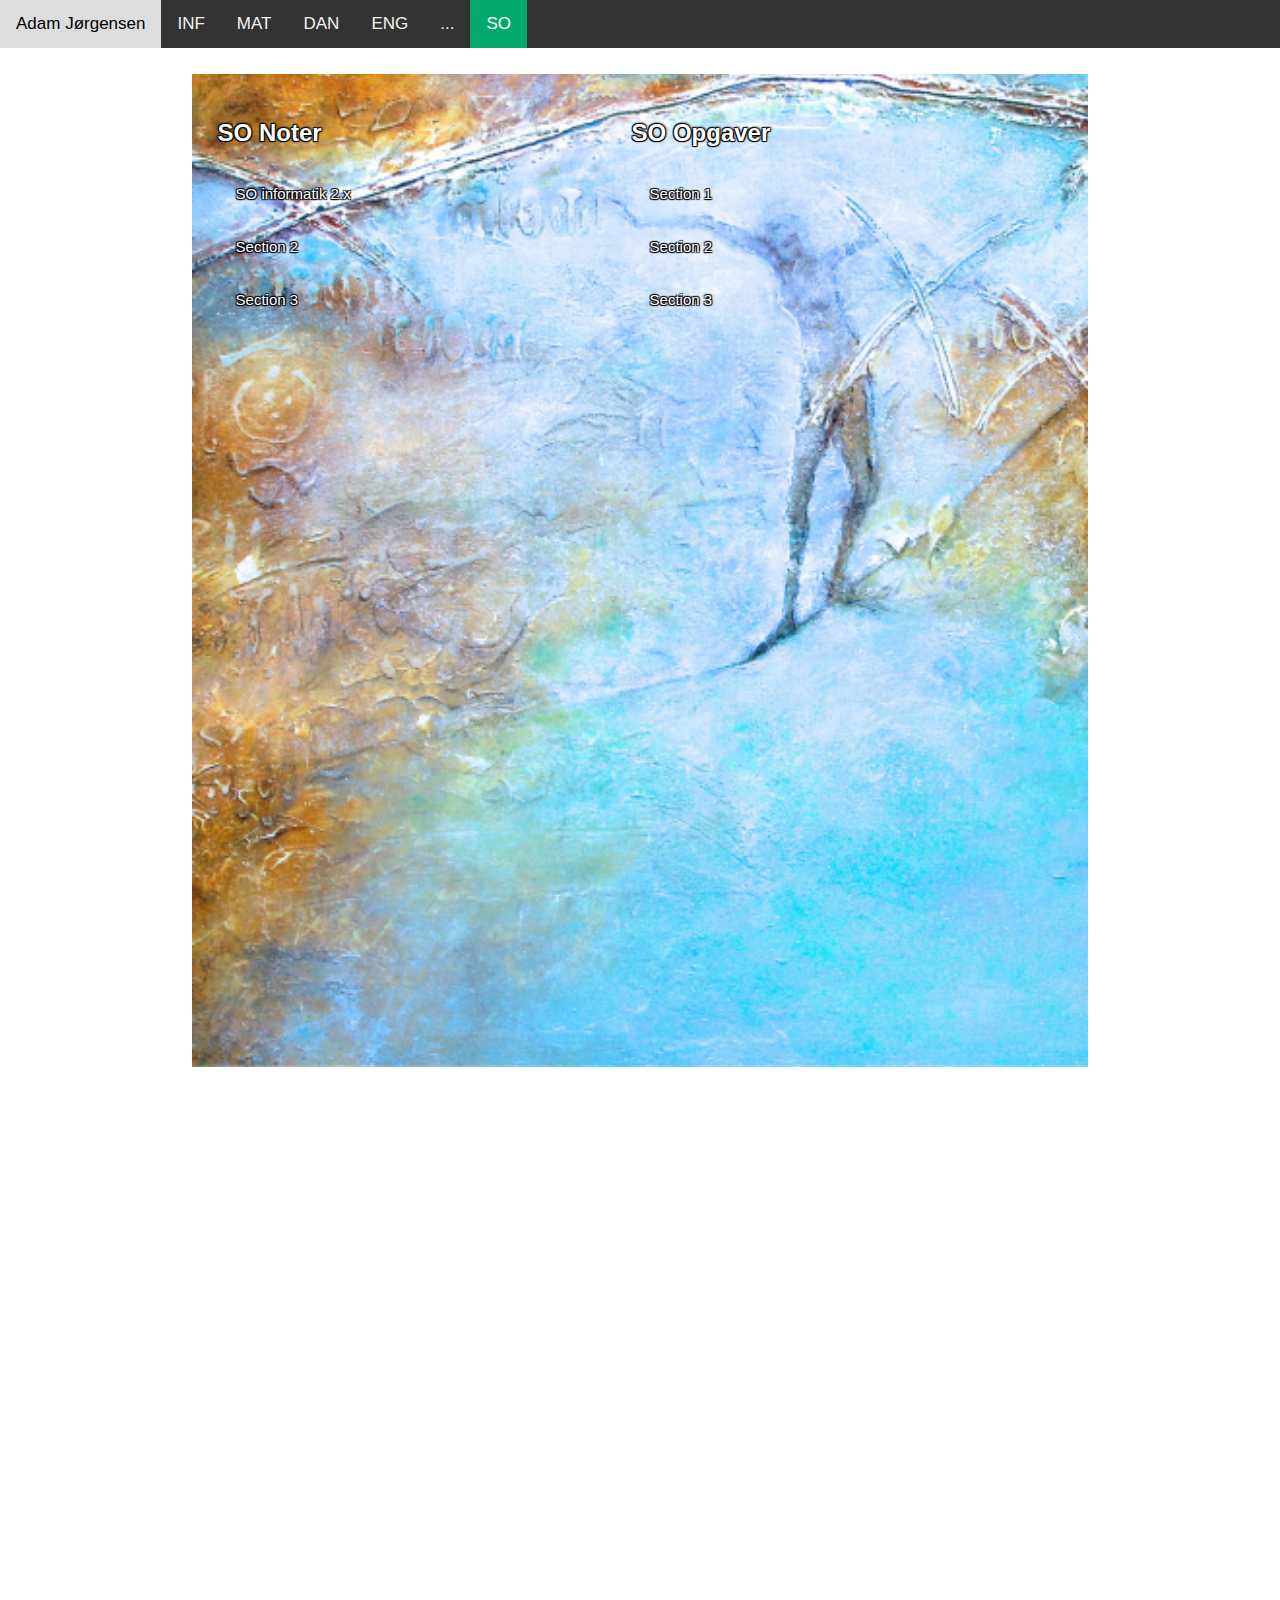
<file: so.html>
<!DOCTYPE html>
<html>
    <head>
        <title>Adam Jørgensens Logbog</title>
        <meta charset="UTF-8">
        <meta name="viewport" content="width=device-width, initial-scale=1">
        <link rel="stylesheet" href="https://cdnjs.cloudflare.com/ajax/libs/font-awesome/4.7.0/css/font-awesome.min.css">
        <link rel="stylesheet" href="style.css"></link>
    </head>
    <body>
        <!-- Navigation bar HTML -->
        <div class="topnav" id="myTopnav">
            <a href="index.html">Adam Jørgensen</a>
            <a href="informatik.html">INF</a>
            <a href="matematik.html">MAT</a>
            <a href="dansk.html">DAN</a>
            <a href="engelsk.html">ENG</a>
            <a href="dotdotdot.html">...</a>
            <a href="so.html" class="active">SO</a>
            <a href="javascript:void(0);" class="icon" onclick="myFunction()">
              <i class="fa fa-bars"></i>
            </a>
        </div>

        <!-- Accordion HTML -->
        <div class="content" id="so">
            <div class="element left">
                <h2>SO Noter</h2>
                <button class="accordion">SO informatik 2.x</button>
                <div class="panel">
                <p> Mange bruger Wordpress til at lave deres hjemmeside. Så behøver man ikke at starte helt fra bunden.
                    <br><br>
                    Sitemapp - Navigationskort:
                    <br>
                    Viser hvordan ens sider på hjemmesiden hænger sammen i forhold til hinanden.
                    <br>
                    Program til at lave dette kort/diagram: Draw.io
                </p>
                </div>

                <button class="accordion">Section 2</button>
                <div class="panel">
                <p></p>
                </div>

                <button class="accordion">Section 3</button>
                <div class="panel">
                <p></p>
                </div>
            </div>

            <div class="element left">
                <h2>SO Opgaver</h2>
                <button class="accordion">Section 1</button>
                <div class="panel">
                <p></p>
                </div>

                <button class="accordion">Section 2</button>
                <div class="panel">
                <p></p>
                </div>

                <button class="accordion">Section 3</button>
                <div class="panel">
                <p></p>
                </div>
            </div>

        </div>
        <script src="script.js"></script>
    </body>
</html>
</file>
<file: style.css>
body {
    margin: 0;
    font-family: Arial, Helvetica, sans-serif;
  }

  /* Navigation bar CSS */
  .topnav {
    overflow: hidden;
    background-color: #333;
    margin: 0;
  }
  
  .topnav a {
    float: left;
    display: block;
    color: #f2f2f2;
    text-align: center;
    padding: 14px 16px;
    text-decoration: none;
    font-size: 17px;
  }
  
  .topnav a:hover {
    background-color: #ddd;
    color: black;
  }
  
  .topnav a.active {
    background-color: #04AA6D;
    color: white;
  }
  
  .topnav .icon {
    display: none;
  }
  
  @media screen and (max-width: 600px) {
    .topnav a:not(:first-child) {display: none;}
    .topnav a.icon {
      float: right;
      display: block;
    }
  }
  
  @media screen and (max-width: 600px) {
    .topnav.responsive {position: relative;}
    .topnav.responsive .icon {
      position: absolute;
      right: 0;
      top: 0;
    }
    .topnav.responsive a {
      float: none;
      display: block;
      text-align: left;
    }
  }

  /* Banner CSS */
  .banner {
    margin: 0;
    overflow: hidden;
    display: block;
    text-align: center;
    background-color: #333;
  }

  /* Content CSS */
  .content {
    margin-left: 15%;
    margin-right: 15%;
    margin-top: 2%;
    padding: 2%;
    text-align: center;
    background-image: url('images/banner.png');
    background-repeat: no-repeat;
    background-attachment: fixed;
    background-size: cover;
    min-height: 1000vh;
    color: white;
    text-shadow:
    -1px -1px 1px #000,
    1px -1px 2px #000,
    -1px 1px 1px #000,
    1px 1px 1px #000;
  }

  #informatik {
    background-image:  url('images/informatik.jpg');
  }

  #matematik {
    background-image:  url('images/matematik.jpg');
  }

  #engelsk {
    background-image:  url('images/engelsk.jpg');
  }

  #so {
    background-image:  url('images/so.jpg');
  }

  #dotdotdot {
    background-image:  url('images/dotdotdot.jpg');
  }

  #dansk {
    background-image:  url('images/dansk.jpg');
  }

  .content .element {
    max-width: 49%;
    margin: 0 auto;
    text-align:center; 
  }

  .content .element p {
    text-align: left;
  }
  
  .content .element h2 {
    text-align: left;
  }

 .content .left {
    float: left;
  }

  .content .right {
    float: right;
  }

  @media screen and (max-width: 600px) {
    .content {
      margin-left: 2%;
      margin-right: 2%;
    }

    .content .element {
      float: none;
      max-width: 80%;
    } 
  }

  #profile-picture {
    max-width: 50%;
  }

  /* Accordion CSS */
  .accordion {
    background-color: transparent;
    color: rgb(253, 253, 253);
    text-shadow:
    -1px -1px 1px #000,
    1px -1px 1px #000,
    -1px 1px 1px #000,
    1px 1px 1px #000; 
    cursor: pointer;
    padding: 18px;
    width: 100%;
    border: none;
    text-align: left;
    outline: none;
    font-size: 15px;
    transition: 0.4s;
  }
  
  .accordion:hover {
  border: solid 1px rgb(119, 119, 119);
  }
  
  .panel {
    padding: 0 18px;
    background-color: transparent;
    max-height: 0;
    overflow: hidden;
    transition: max-height 0.2s ease-out;
  }
</file>
<file: flappybird-clone-main/assets/style.css>
html, body {
    width:  100%;
    height: 100%;
    margin: 0;
    border: 0;
    overflow: hidden; /*  Disable scrollbars */
    display: block;  /* No floating content on sides */
  }
</file>
